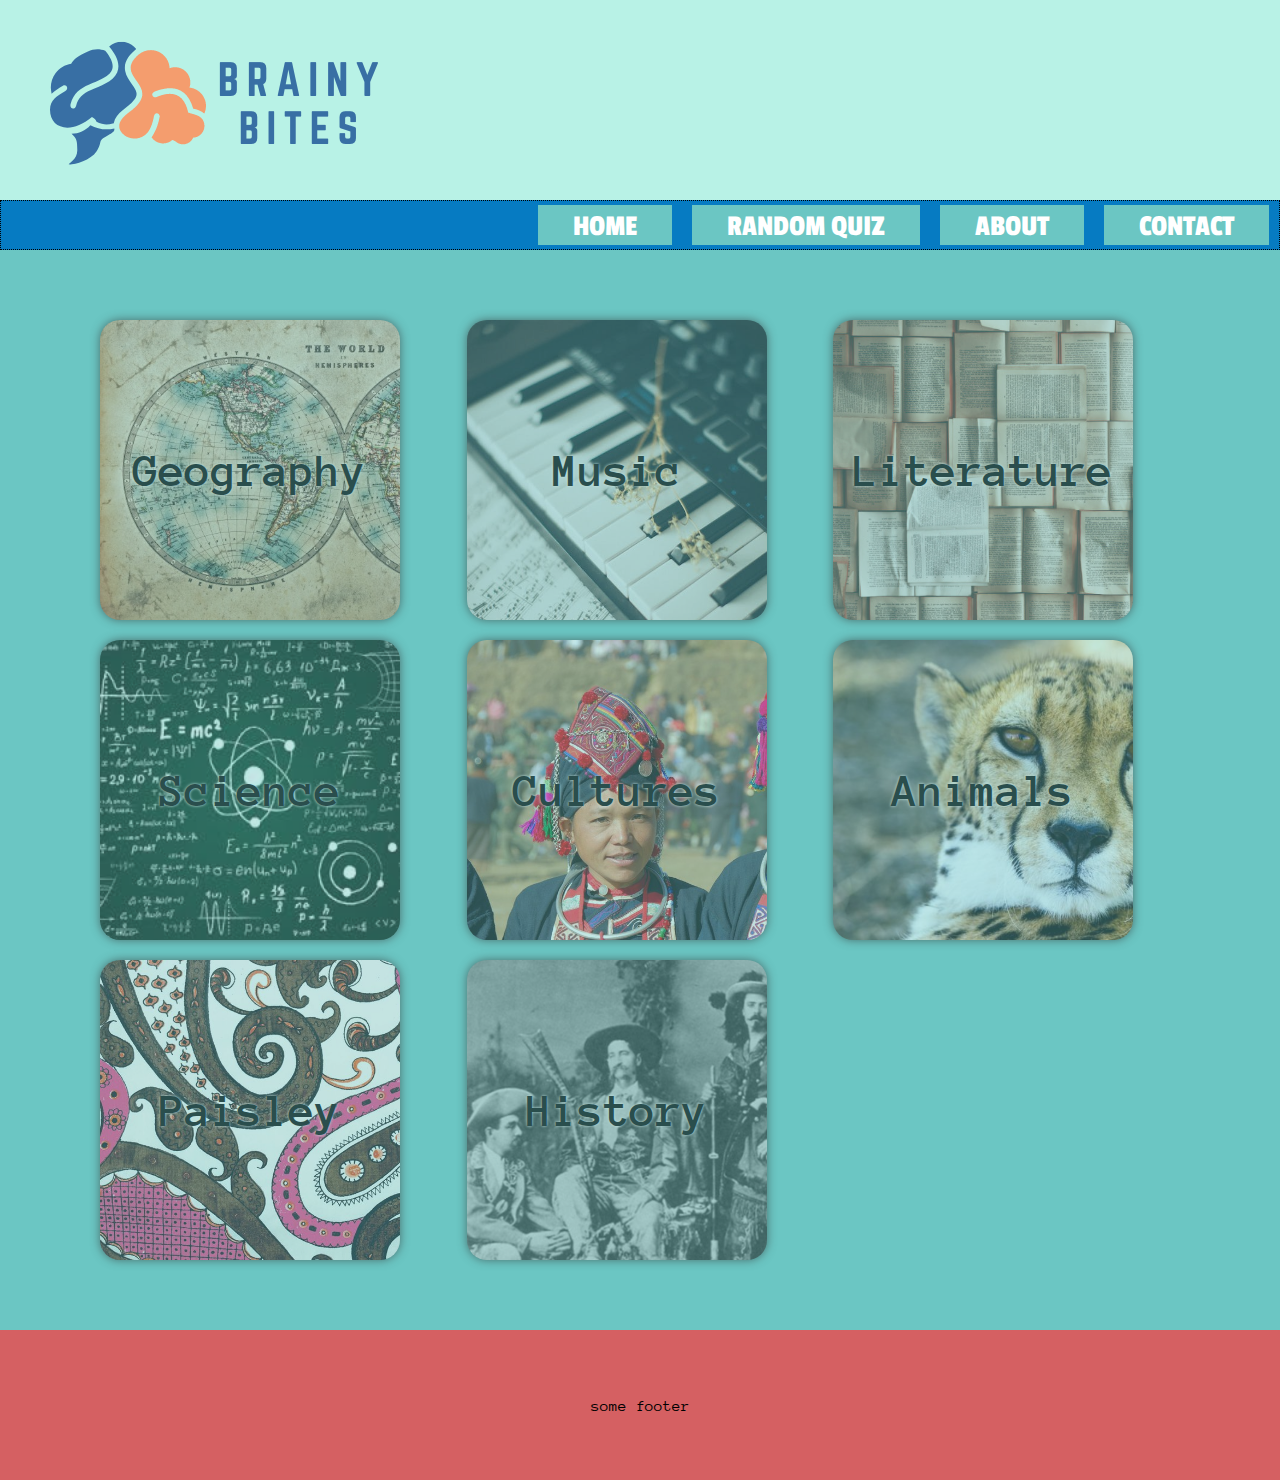
<file: index.html>
<!DOCTYPE html>
<html lang="en">
	<head>
		<meta charset="UTF-8" />
		<meta http-equiv="X-UA-Compatible" content="IE=edge" />
		<meta name="viewport" content="width=device-width, initial-scale=1.0" />
		<title>Brainy Bites</title>
		<link rel="stylesheet" href="style.css" />
	</head>
	<body>
		<div id="container">
			<div id="header">
				<img src="files/brainy-bites.png" alt="Brainy Bites" />
			</div>
			<div id="nav">
				<div class="nav-btn"><a href="index.html">HOME</a></div>
				<div class="nav-btn">RANDOM QUIZ</div>
				<div class="nav-btn"><a href="about.html">ABOUT</a></div>
				<div class="nav-btn"><a href="contact.html">CONTACT</a></div>
			</div>
			<div id="main">
				<div id="tiles">
					<div class="tile tile-geography"><p>Geography</p></div>
					<div class="tile tile-music"><p>Music</p></div>
					<div class="tile tile-literature"><p>Literature</p></div>
					<div class="tile tile-science"><p>Science</p></div>
					<div class="tile tile-cultures"><p>Cultures</p></div>
					<div class="tile tile-animals"><p>Animals</p></div>
					<div class="tile tile-paisley"><p>Paisley</p></div>
					<div class="tile tile-history"><p>History</p></div>
				</div>
			</div>
			<div id="footer">some footer</div>
		</div>
	</body>
</html>
</file>
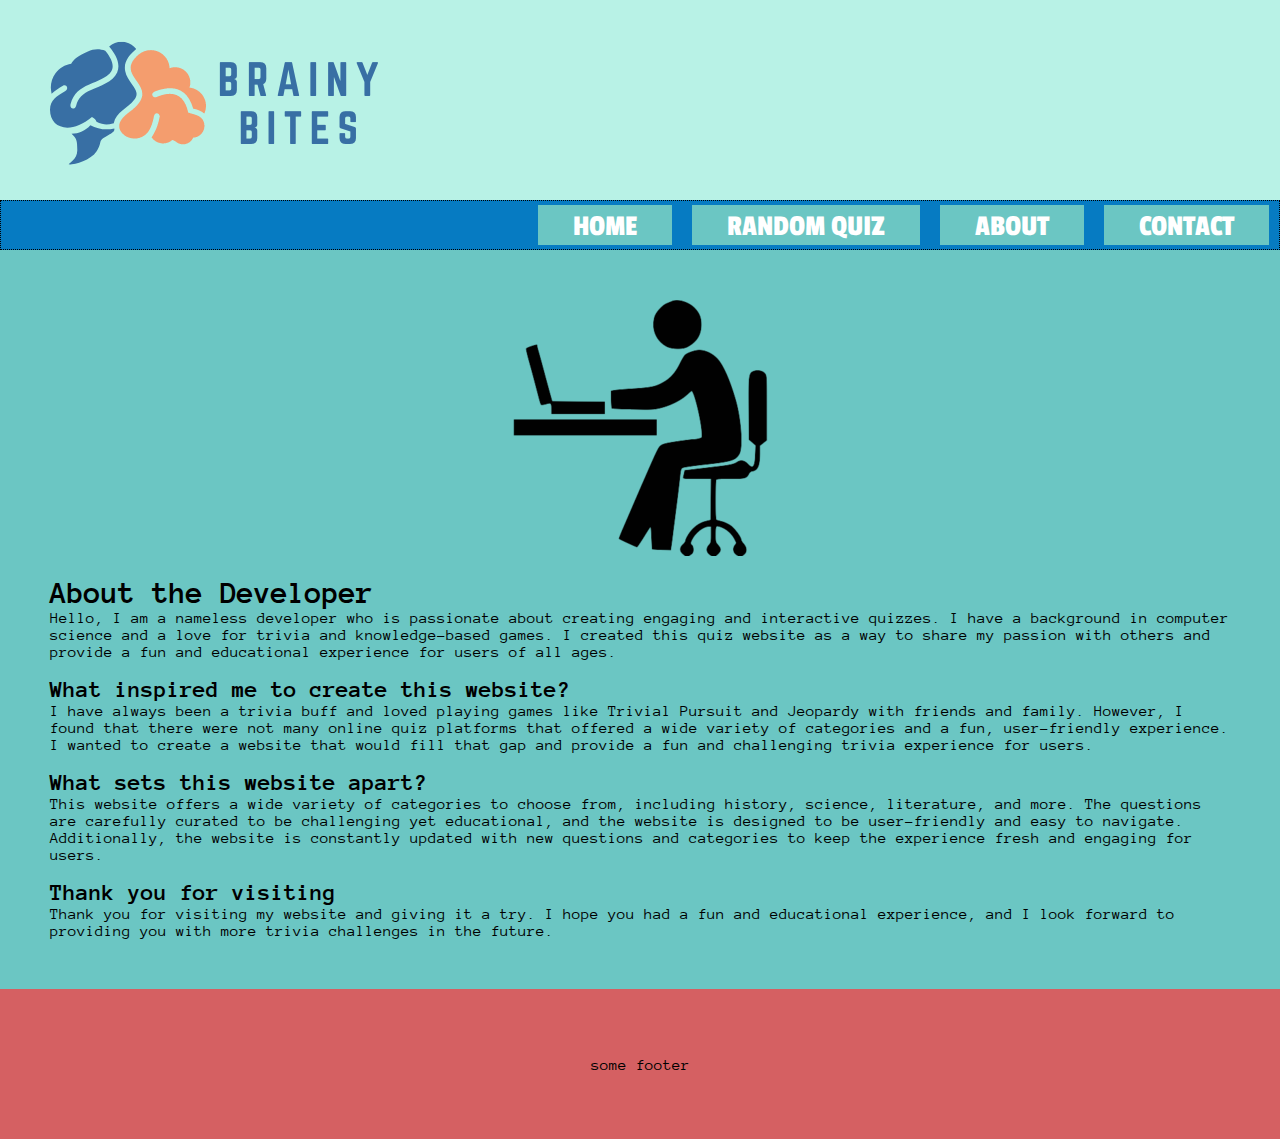
<file: about.html>
<!DOCTYPE html>
<html lang="en">
<head>
	<meta charset="UTF-8">
	<meta http-equiv="X-UA-Compatible" content="IE=edge">
	<meta name="viewport" content="width=device-width, initial-scale=1.0">
	<title>Brainy Bites</title>
	<link rel="stylesheet" href="style.css">
	<link rel="stylesheet" href="about.css">
</head>
<body>
	<div id="container">
		<div id="header">
			<img src="files/brainy-bites.png" alt="Brainy Bites"/>
		</div>
		<div id="nav">
			<div class="nav-btn"><a href="index.html">HOME</a></div>
			<div class="nav-btn">RANDOM QUIZ</div>
			<div class="nav-btn"><a href="about.html">ABOUT</a></div>
			<div class="nav-btn"><a href="contact.html">CONTACT</a></div>
		</div>
		<div id="main">
			<section>
				<img src="files/developer.png" alt="Nameless developer">
			</section>
			<section>
				<br>
				<h1>About the Developer</h1>
				<p>Hello, I am a nameless developer who is passionate about creating engaging and interactive quizzes. I have a background in computer science and a love for trivia and knowledge-based games. I created this quiz website as a way to share my passion with others and provide a fun and educational experience for users of all ages.</p>
			</section>
			<section>
				<br>
				<h2>What inspired me to create this website?</h2>
				<p>I have always been a trivia buff and loved playing games like Trivial Pursuit and Jeopardy with friends and family. However, I found that there were not many online quiz platforms that offered a wide variety of categories and a fun, user-friendly experience. I wanted to create a website that would fill that gap and provide a fun and challenging trivia experience for users.</p>
			</section>
			<section>
				<br>
				<h2>What sets this website apart?</h2>
				<p>This website offers a wide variety of categories to choose from, including history, science, literature, and more. The questions are carefully curated to be challenging yet educational, and the website is designed to be user-friendly and easy to navigate. Additionally, the website is constantly updated with new questions and categories to keep the experience fresh and engaging for users.</p>
			</section>
			<section>
				<br>
				<h2>Thank you for visiting</h2>
				<p>Thank you for visiting my website and giving it a try. I hope you had a fun and educational experience, and I look forward to providing you with more trivia challenges in the future.</p>
			</section>
		</div>
		
		<div id="footer">
			some footer
		</div>
	</div>
</body>
</html>
</file>
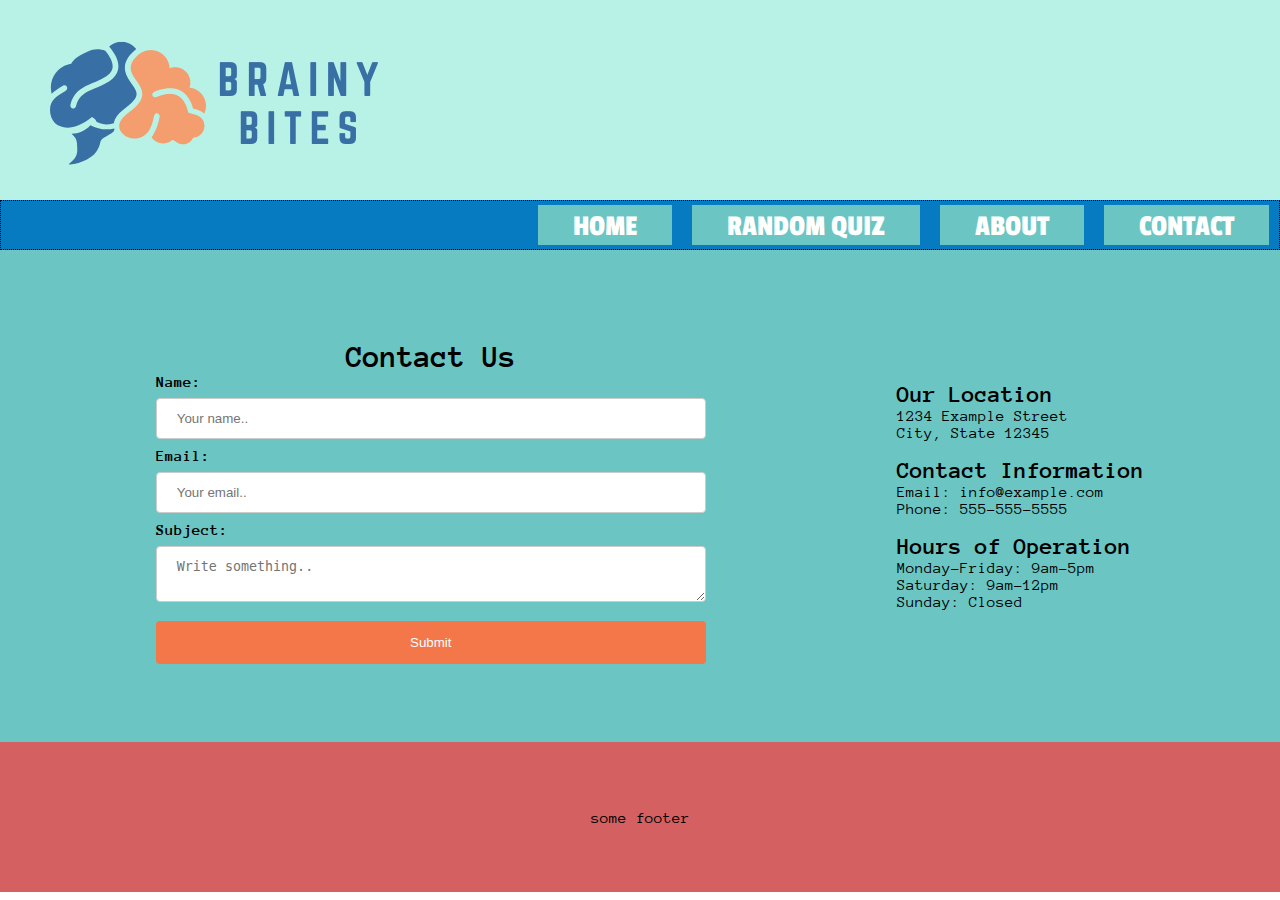
<file: contact.html>
<!DOCTYPE html>
<html lang="en">
<head>
	<meta charset="UTF-8">
	<meta http-equiv="X-UA-Compatible" content="IE=edge">
	<meta name="viewport" content="width=device-width, initial-scale=1.0">
	<title>Brainy Bites</title>
	<link rel="stylesheet" href="style.css">
	<link rel="stylesheet" href="contact.css">
</head>
<body>
	<div id="container">
		<div id="header">
			<img src="files/brainy-bites.png" alt="Brainy Bites"/>
		</div>
		<div id="nav">
			<div class="nav-btn"><a href="index.html">HOME</a></div>
			<div class="nav-btn">RANDOM QUIZ</div>
			<div class="nav-btn"><a href="about.html">ABOUT</a></div>
			<div class="nav-btn"><a href="contact.html">CONTACT</a></div>
		</div>
		<div id="main">
			<div id="contact-form">
				 <h1>Contact Us</h1>
				 <form action="submit-form.php" method="post">
					  <label for="name">Name:</label>
					  <input type="text" id="name" name="name" placeholder="Your name..">
	  
					  <label for="email">Email:</label>
					  <input type="email" id="email" name="email" placeholder="Your email..">
	  
					  <label for="subject">Subject:</label>
					  <textarea id="subject" name="subject" placeholder="Write something.."></textarea>
	  
					  <input type="submit" value="Submit">
				 </form>
			</div>
			<div id="filler-info">
				 <h2>Our Location</h2>
				 <p>1234 Example Street</p>
				 <p>City, State 12345</p>
				 <br>
				 <h2>Contact Information</h2>
				 <p>Email: info@example.com</p>
				 <p>Phone: 555-555-5555</p>
				 <br>
				 <h2>Hours of Operation</h2>
				 <p>Monday-Friday: 9am-5pm</p>
				 <p>Saturday: 9am-12pm</p>
				 <p>Sunday: Closed</p>
			</div>
	  </div>	  
		<div id="footer">
			some footer
		</div>
	</div>
</body>
</html>
</file>
<file: style.css>
@import url('https://fonts.googleapis.com/css2?family=Anonymous+Pro&family=Passion+One&display=swap');

:root {
	--star-command-blue: #067bc2ff;
	--jonquil: #ecc30bff;
	--medium-turquoise: #6bc6c3ff;
	--bright-teal: #b8f2e6ff;
	--mandarin: #f37748ff;
	--fuzzy-wuzzy: #d56062ff;
	
	--main-font: 'Anonymous Pro';
	--accent-font: 'Passion One';
}

* {
	box-sizing: border-box;
	margin: 0;
	padding: 0;
}

body {
	font-family: var(--main-font);
}

#container {
	display: flex;
	flex-direction: column;
	/* height: 100vh; */
}

#header {
	background-color: var(--bright-teal);
	height: 200px;
	display: flex;
	align-items: center;
}

#nav {
	display: flex;
	flex-direction: row;
	justify-content: flex-end;
	column-gap: 20px;
	padding-right: 10px;
	height: 50px;
	background-color: var(--star-command-blue);
	align-items: center;
	border: 1px dotted black;
}

.nav-btn {
	background-color: var(--medium-turquoise);
	color: white;
	font-family: var(--accent-font);
	height: 40px;
	font-size: 1.9em;
	padding: 2px 35px;
	line-height: 40px;
}

.nav-btn:hover {
	background-color: var(--mandarin);
	cursor: pointer;
	transform: scale(1.02);
	transition: 100ms;
}

#nav a {
	color: inherit;
	text-decoration: inherit;
}

#main {
	background-color: var(--medium-turquoise);
	display: flex;
	flex-direction: column;
	/* min-height: 300px; */
	padding: 70px 100px;
}

#tiles {
	display: grid;
	grid-template-columns: repeat(4, 1fr); /* 4 columns */
	grid-template-rows: repeat(2, 1fr); /* 2 rows */
	grid-gap: 20px; /* gap between tiles */
}

.tile {
	width: 400px;
	height: 400px;
	background-color: #f5f5f5;
	border-radius: 20px;
	display: flex;
	align-items: center;
	justify-content: center;
	font-size: 1.5em;
	font-weight: bold;
	transition: all 0.3s ease-in-out;
	box-shadow: 0px 0px 10px #333;
	opacity: 0.6;
}

.tile:hover {
	background-color: #333;
	color: white;
	cursor: pointer;
	transform: scale(1.04);
	opacity: 0.95;
}

.tile p {
	font-size: 2em;
	text-shadow: 0px 0px 3px white;
}

.tile:hover p {
	font-size: 2.2em;
	text-shadow: 2px 2px 10px black;
}

 
 .tile-geography {
	background-image: url('files/geography.jpg');
	background-size: cover;
 }
 .tile-music {
	background-image: url('files/music.jpeg');
	background-size: cover;
 }
 .tile-literature {
	background-image: url('files/literature.jpg');
	background-size: cover;
 }
 .tile-science {
	background-image: url('files/science.jpg');
	background-size: cover;
 }
 .tile-cultures {
	background-image: url('files/cultures.jpg');
	background-size: cover;
 }
 .tile-animals {
	background-image: url('files/animals.jpg');
	background-size: cover;
 }
 .tile-paisley {
	background-image: url('files/paisley.jpg');
	background-size: cover;
 }
 .tile-history {
	background-image: url('files/history.jpg');
	background-size: cover;
 }

#footer {
	display: flex;
	height: 150px;    
	background-color: var(--fuzzy-wuzzy);
	justify-content: center;
	align-items: center;
	flex-shrink: 0;
}

@media (min-width: 768px) {
	#tiles {
	  display: grid;
	  grid-template-columns: repeat(2, 1fr);
	  grid-template-rows: repeat(3, 1fr);
	  grid-gap: 20px;
	}
	.tile {
		width: 300px;
		height: 300px;
	 }
 }
 
 @media (min-width: 1060px) {
	#tiles {
	  grid-template-columns: repeat(3, 1fr);
	  grid-template-rows: repeat(2, 1fr);
	}
	.tile {
		width: 300px;
		height: 300px;
	 }
 }

 @media (min-width: 1350px) {
	.tile {
		width: 400px;
		height: 400px;
	}
 }

 @media (min-width: 1800px) {
	#tiles {
		grid-template-columns: repeat(4, 1fr);
		grid-template-rows: repeat(2, 1fr);
	 }
 }

 @media (max-width: 767px) {
	#tiles {
	  grid-template-columns: repeat(1, 1fr); 
	}
	.tile {
		width: 300px;
		height: 300px;
	}
 }

 @media (max-width: 600px) {
	#nav {
	  flex-direction: column; /* Change to column layout for smaller screens */
	  align-items: flex-start; /* Align items to the left */
	  padding-right: 0; /* Remove padding */
	  height: 200px;
	}
 
	.nav-btn {
	  width: 100%; /* Make buttons take up full width */
	  margin-bottom: 10px; /* Add margin between buttons */
	  /* display: none; */
	}
 }
 
 @media only screen and (max-width: 600px) {
	#tiles {
	  display: grid;
	  grid-template-columns: repeat(1, 1fr);
	  grid-template-rows: repeat(4, 1fr);
	  justify-content: center;
	  align-content: center;
	}

	#header img {
		width: 100vw;
	}
 }
</file>
<file: about.css>
#main {
	display: flex;
	flex-direction: column;
	align-items: center;
	padding: 50px;
}

.section {
	width: 80%;
	margin-bottom: 50px;
	text-align: center;
}

.section h2 {
	font-size: 2em;
	margin-bottom: 20px;
	text-transform: uppercase;
	letter-spacing: 3px;
}

.section p {
	font-size: 1.2em;
	line-height: 1.5;
	text-align: justify;
}

.section img {
	width: 200px;
	height: 200px;
	border-radius: 50%;
	margin: 20px auto;
}
</file>
<file: contact.css>
#main {
	padding: 50px;
	display: flex;
	flex-direction: row;
	align-items: center;
	justify-content: space-around;
}

#contact-form {
	display: flex;
	flex-direction: column;
	align-items: center;
	background-color: #6bc6c3ff;
	padding: 20px;
	border-radius: 10px;
	width: 50%;
	margin-top: 20px;
}

#contact-form h2 {
	text-align: center;
	margin-bottom: 20px;
}

#contact-form label {
	font-weight: bold;
	margin-bottom: 10px;
}

#contact-form input[type="text"], #contact-form input[type="email"], #contact-form textarea {
	width: 100%;
	padding: 12px 20px;
	margin: 8px 0;
	box-sizing: border-box;
	border-radius: 4px;
	border: 1px solid #ccc;
}

#contact-form input[type="submit"] {
	width: 100%;
	background-color: #f37748ff;
	color: white;
	padding: 14px 20px;
	margin: 8px 0;
	border: none;
	border-radius: 4px;
	cursor: pointer;
}

#contact-form input[type="submit"]:hover {
	background-color: rgb(230, 103, 57);
}

#contact-info {
	margin-top: 20px;
	text-align: center;
}

#contact-info p {
	margin-bottom: 10px;
}


@media (max-width: 768px) {
	#main {
		flex-direction: column-reverse;
	}
	#contact-form{
		width: 80%;
		margin-top: 30px;
	}
}
</file>
